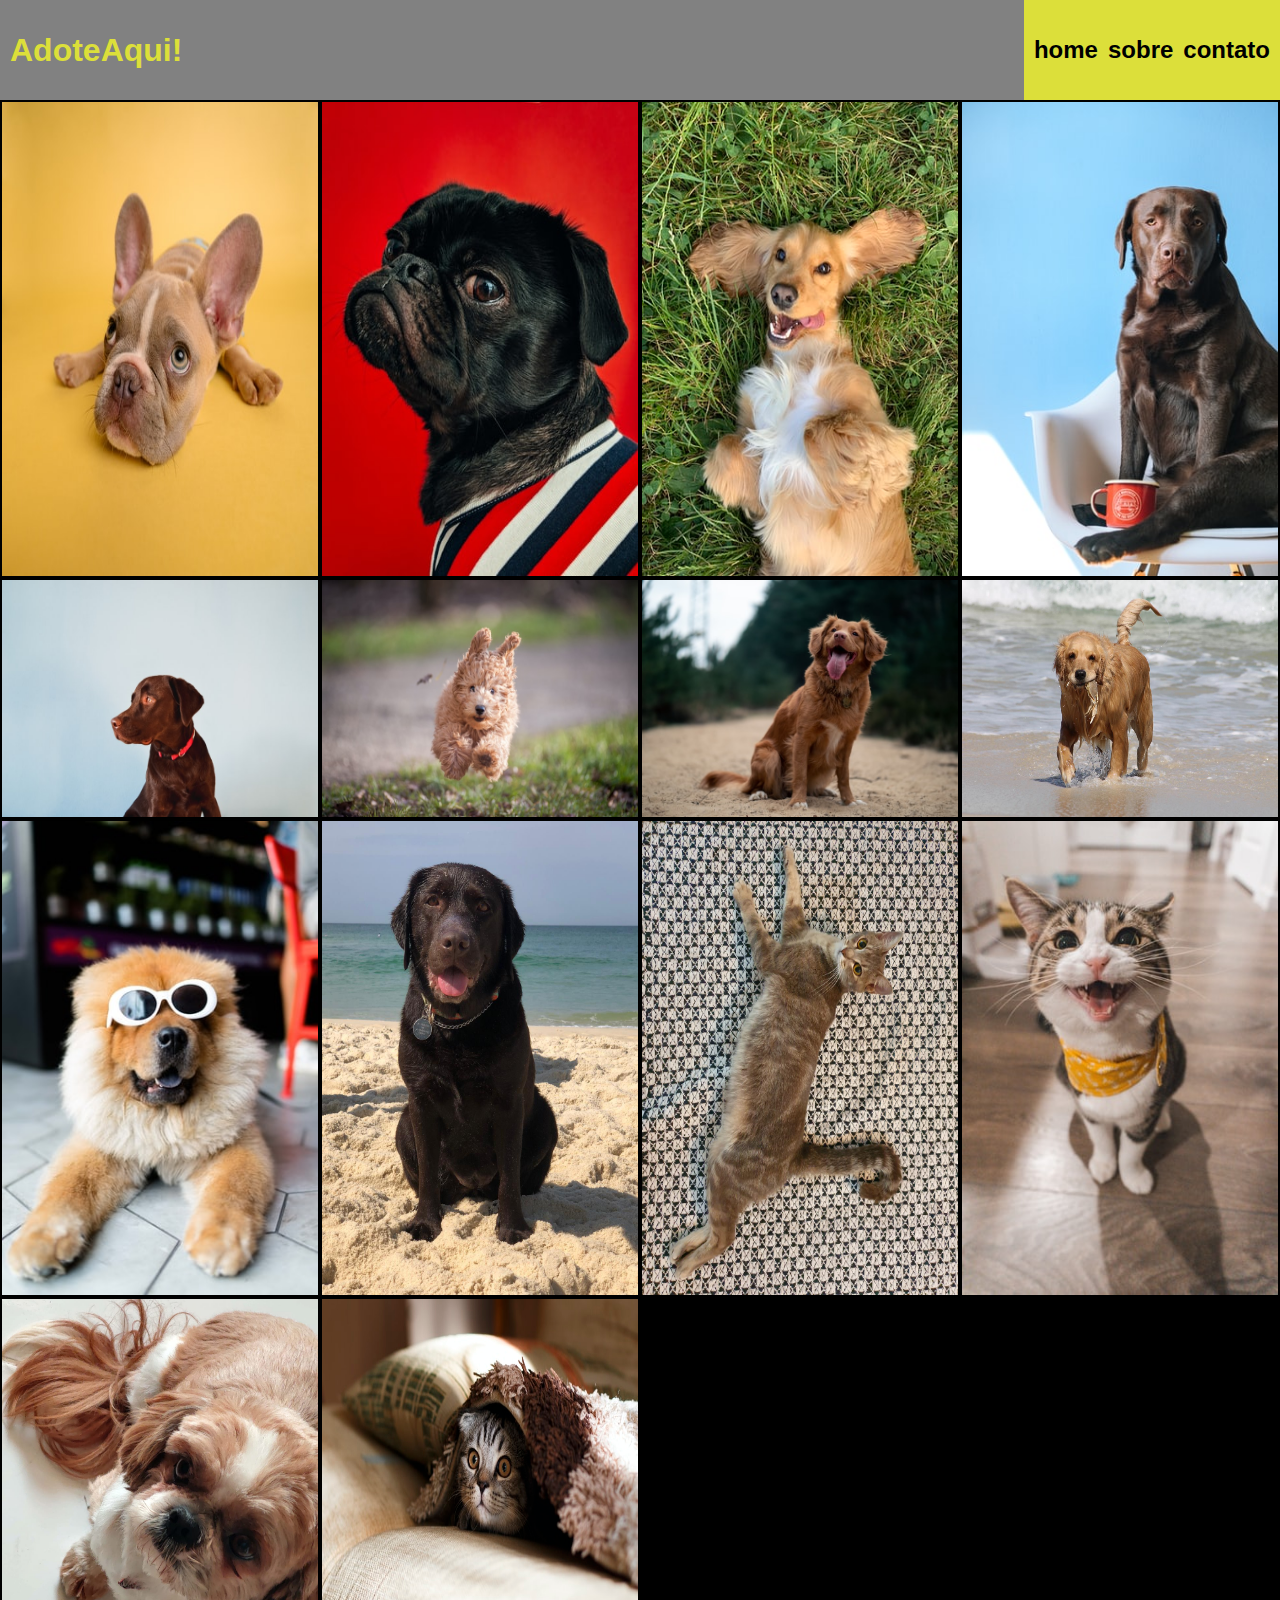
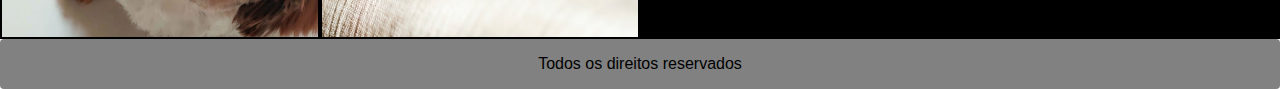
<file: index.html>
<!DOCTYPE html>
<html>
    <head>
        <meta charset="utf-8">
        <meta name="viewport" content="width=device-width, initial-scale=1.0">
        <link rel="stylesheet" href="adoteaqui.css">
    </head>
    <body>
        <header>
            <h1>AdoteAqui!</h1>
            <div class="titleedge">
                <a href="">
                    <h2>home </h2>
                </a>
                <a href="">
                    <h2>sobre </h2>
                </a>
                <a href="">
                    <h2>contato</h2>
                </a>
            </div>
        </header>
        <main>
            <div class = "container">
                <img src="./libpets/Cachorro1.jpg" alt="Cachorro1">
                <img src="./libpets/Cachorro4.jpg" alt="Cachorro4">
                <img src="./libpets/Cachorro2.jpg" alt="Cachorro2">
                <img src="./libpets/Cachorro3.jpg" alt="Cachorro3">
            </div>
            <div class = "container">
                <img src="./libpets/Cachorro5.jpg" alt="Cachorro5">
                <img src="./libpets/Cachorro6.jpg" alt="Cachorro6">
                <img src="./libpets/Cachorro7.jpg" alt="Cachorro7">
                <img src="./libpets/Cachorro10.jpeg" alt="Cachorro10">
            </div>
            <div class = "container">
                <img src="./libpets/Cachorro8.jpg" alt="Cachorro8">
                <img src="./libpets/Cachorro11.jpeg" alt="Cachorro11">
                <img src="./libpets/Gato1.jpeg" alt="Gato1">
                <img src="./libpets/Gato2.jpg" alt="Gato2">
            </div>
            <div class = "container">
                <img src="./libpets/Cachorro9.jpeg" alt="Cachorro9">
                <img src="./libpets/Gato3.jpg" alt="Gato3">
            </div>
            
        </main>
       <footer>
           Todos os direitos reservados
       </footer>
    </body>
    
</html>
</file>
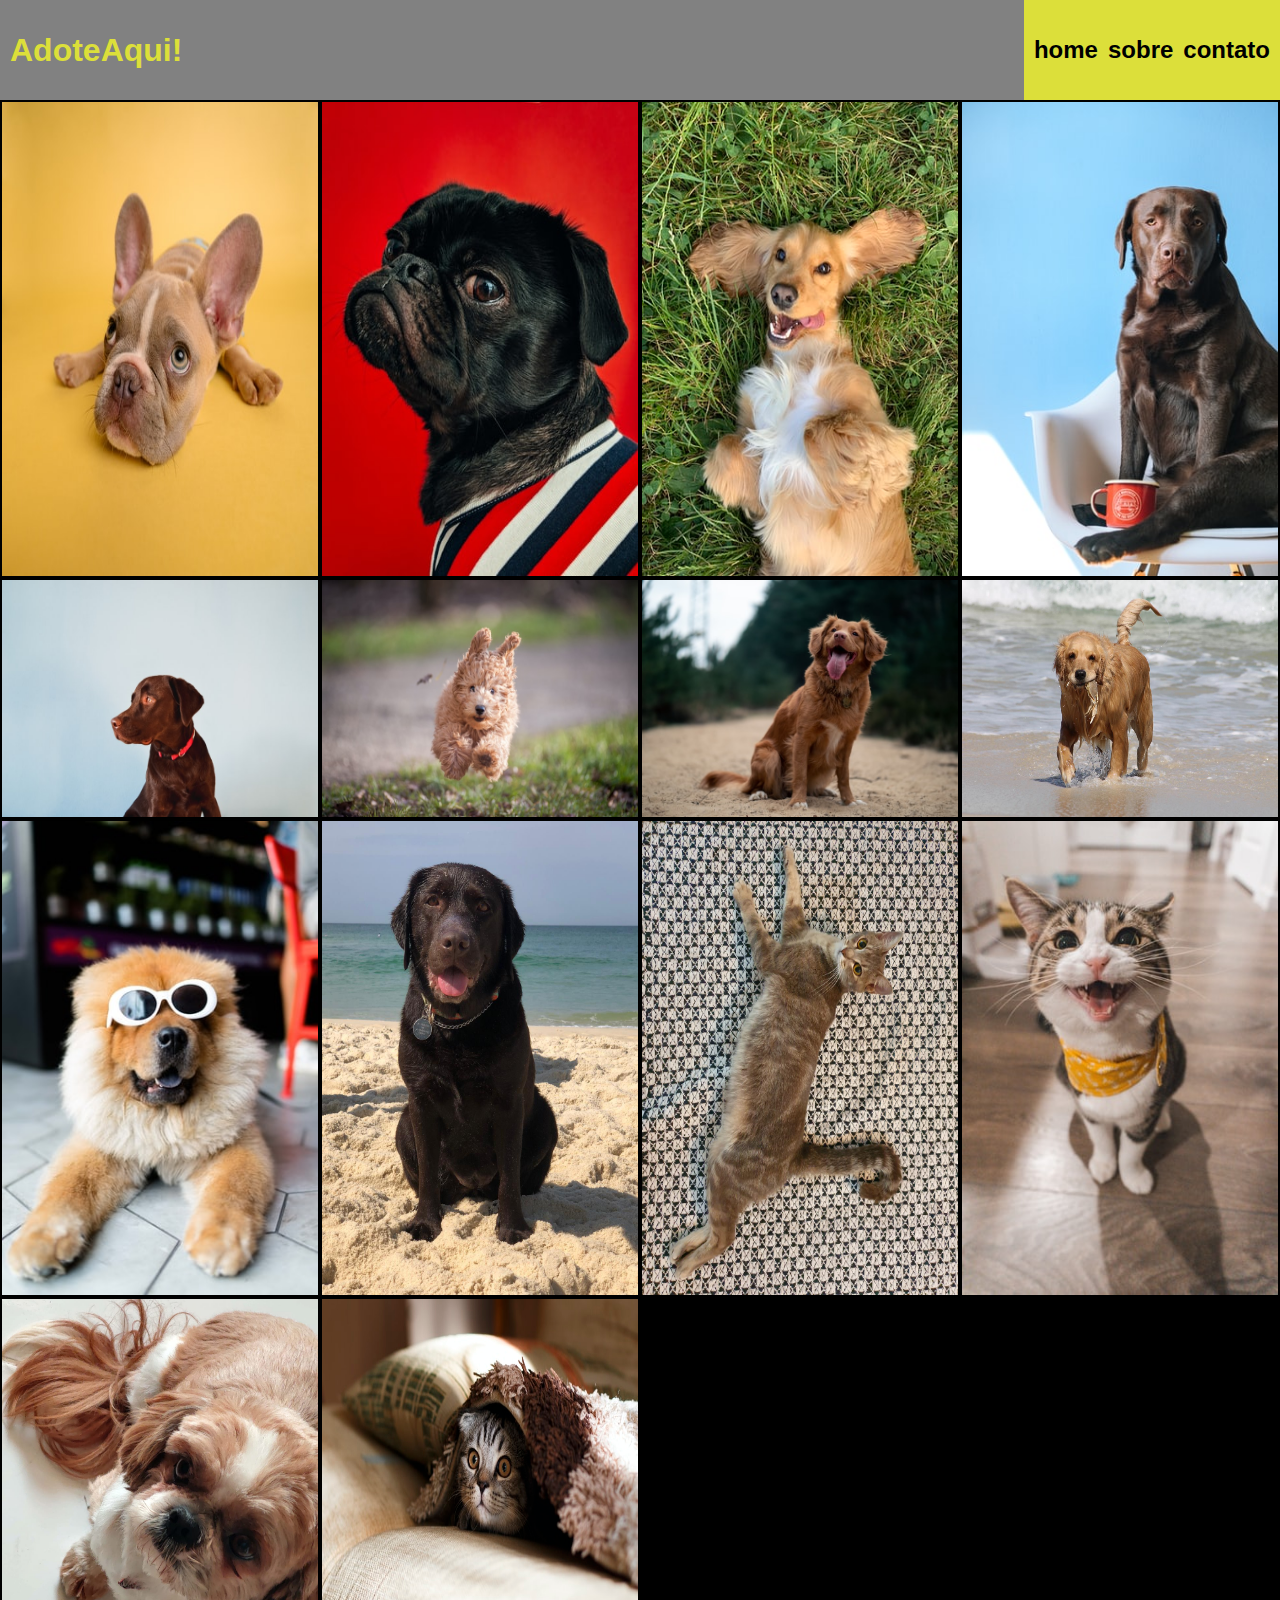
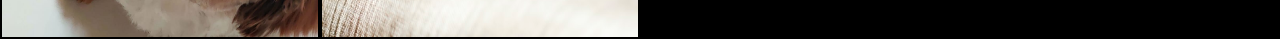
<file: adoteaqui.html>
<!DOCTYPE html>
<html>
    <head>
        <meta charset="utf-8">
        <meta name="viewport" content="width=device-width, initial-scale=1.0">
        <link rel="stylesheet" href="adoteaqui.css">
    </head>
    <body>
        <header>
            <h1>AdoteAqui!</h1>
            <div class="titleedge">
                <a href="">
                    <h2>home </h2>
                </a>
                <a href="">
                    <h2>sobre </h2>
                </a>
                <a href="">
                    <h2>contato</h2>
                </a>
            </div>
        </header>
        <main>
            <div class = "container">
                <img src="./libpets/Cachorro1.jpg" alt="Cachorro1">
                <img src="./libpets/Cachorro4.jpg" alt="Cachorro4">
                <img src="./libpets/Cachorro2.jpg" alt="Cachorro2">
                <img src="./libpets/Cachorro3.jpg" alt="Cachorro3">
            </div>
            <div class = "container">
                <img src="./libpets/Cachorro5.jpg" alt="Cachorro5">
                <img src="./libpets/Cachorro6.jpg" alt="Cachorro6">
                <img src="./libpets/Cachorro7.jpg" alt="Cachorro7">
                <img src="./libpets/Cachorro10.jpeg" alt="Cachorro10">
            </div>
            <div class = "container">
                <img src="./libpets/Cachorro8.jpg" alt="Cachorro8">
                <img src="./libpets/Cachorro11.jpeg" alt="Cachorro11">
                <img src="./libpets/Gato1.jpeg" alt="Gato1">
                <img src="./libpets/Gato2.jpg" alt="Gato2">
            </div>
            <div class = "container">
                <img src="./libpets/Cachorro9.jpeg" alt="Cachorro9">
                <img src="./libpets/Gato3.jpg" alt="Gato3">
            </div>
            
        </main>
       
    </body>
</html>
</file>
<file: adoteaqui.css>
*{
    margin: 0;
    padding: 0;
}
main{
    background-color: black;
}
header {
    
    color:  rgb(220, 223, 58);
    margin: 0;
    /*border-radius: 10px;*/
    width: 100%;
    display: flex;
    justify-content: space-between;
    background-color: #818181;
    font-family:'Segoe UI', Tahoma, Geneva, Verdana, sans-serif;
    height: 100px;
    align-items: center;
}
.titleedge {
    background-color: rgb(220, 223, 58);
    display: flex;
    flex-direction: row;
    padding-right: 10px;
    align-items: center;
    height: 100%;
}
.titleedge:hover{
    background-color: rgb(141, 143, 38);
    transition: background-color 0.2s;
}

h1, h2 {
    padding-left: 10px;
    
}
header h1:hover {
    font-size: 2.5rem;
    transition: font-size 0.1s;
}

a{
    text-decoration: none;
}

header h2 {
    color: black;
}
header h2:hover{
    color: #cccccc;
    transition: color 0.2s;
}
}
main {
    display: flex;
    flex-direction: column;
}
.container {
    display: flex;
    flex-direction: row;
    flex-wrap: nowrap;
    width: 100%;
}
main img{
    height: auto;
    box-sizing: border-box;
    /*border: black 5px solid;*/
    width: 25%;
    border: black 2px solid;
    transition: border 0.2s;
}
img:hover{
    border:rgb(220, 223, 58) 4px solid;
}
footer{
    color:  black;
    margin: 0;
    border-radius: 4px;
    width: 100%;
    display: flex;
    align-items: center;
    justify-content: center;
    background-color: #818181;
    font-family:'Segoe UI', Tahoma, Geneva, Verdana, sans-serif;
    height: 50px;
    align-items: center;

}

@media screen and (max-width:700px){
    h1{
        display: none;
    }
    .titleedge{
        margin-top: 100px;
        /*border-radius: 10px;*/
        display: flex;
        flex-direction: column;
        width: 100%;
        align-items: center;
        justify-content: space-evenly;
        height: 200px;
    }
    .container{
        flex-direction: column;
    }
    main {
        padding-top: 100px;
    }
    main img{
        width: 100%;
    }
    
}
</file>
